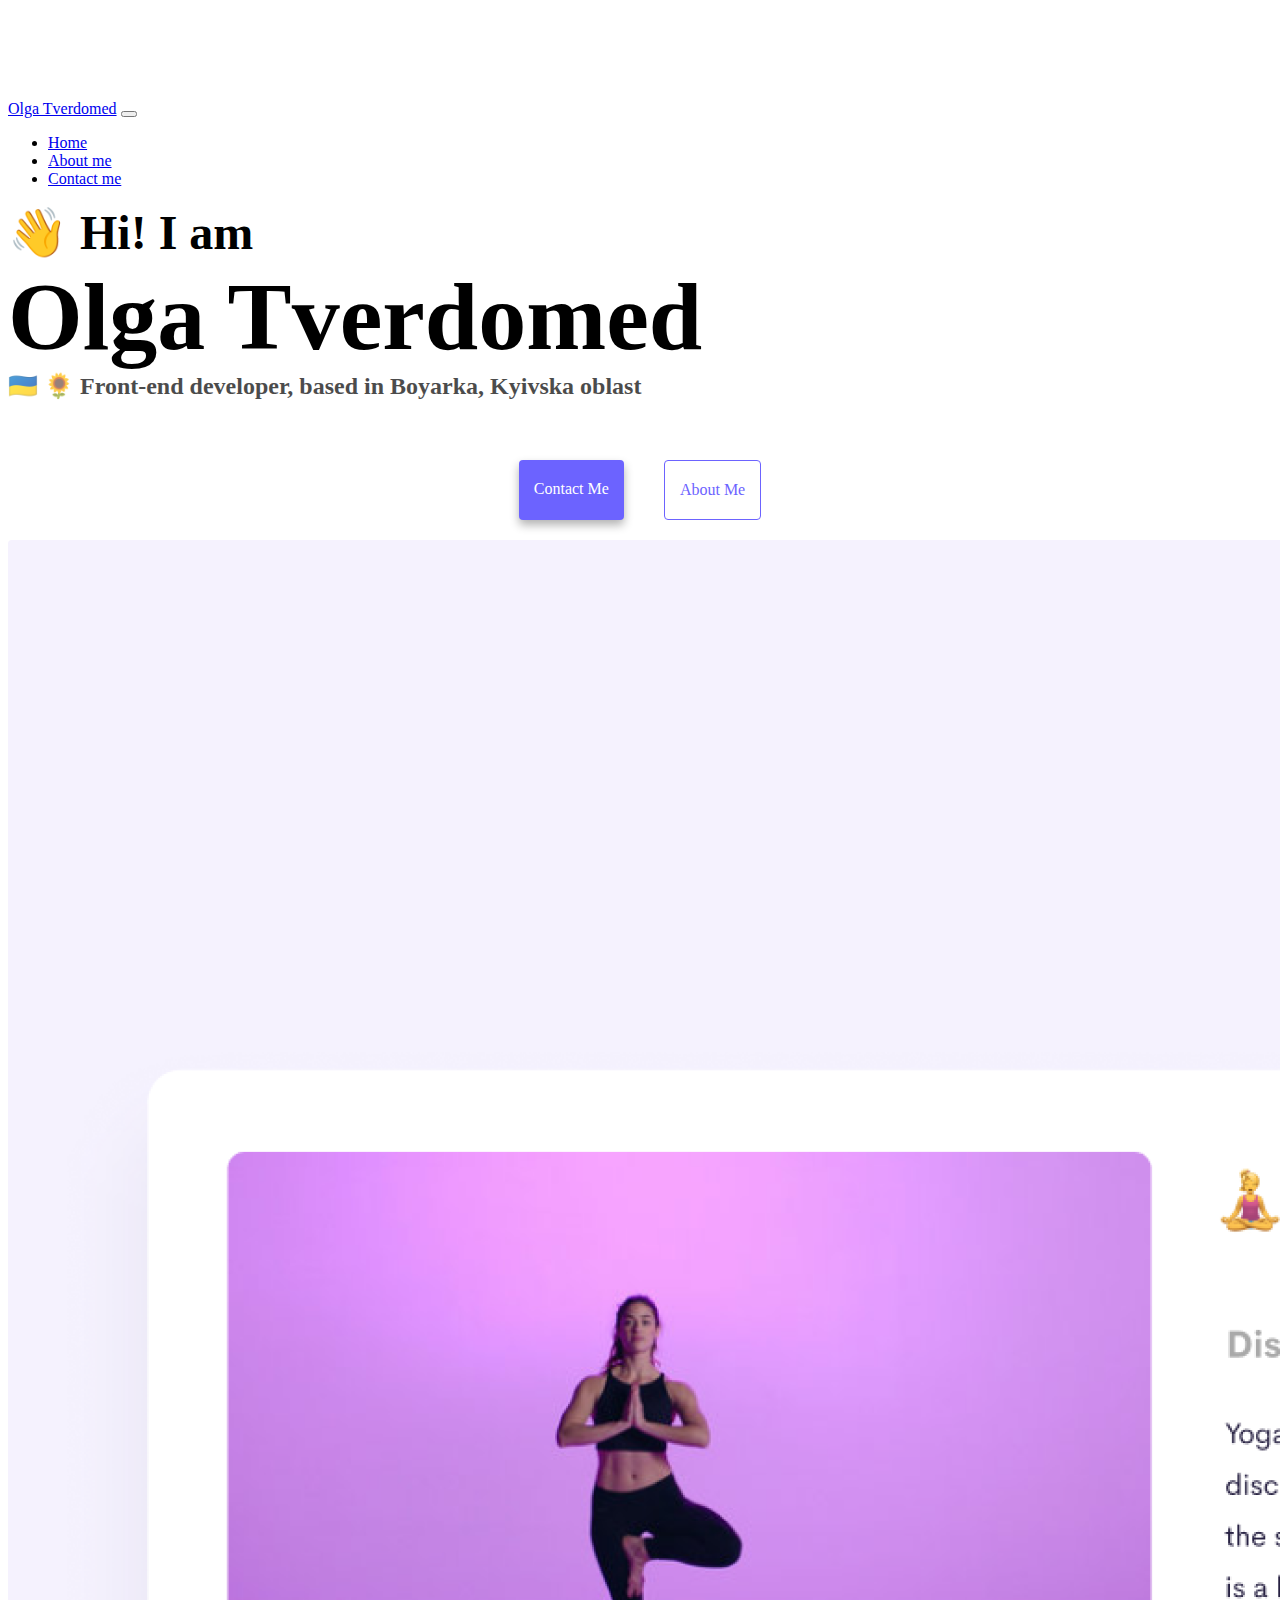
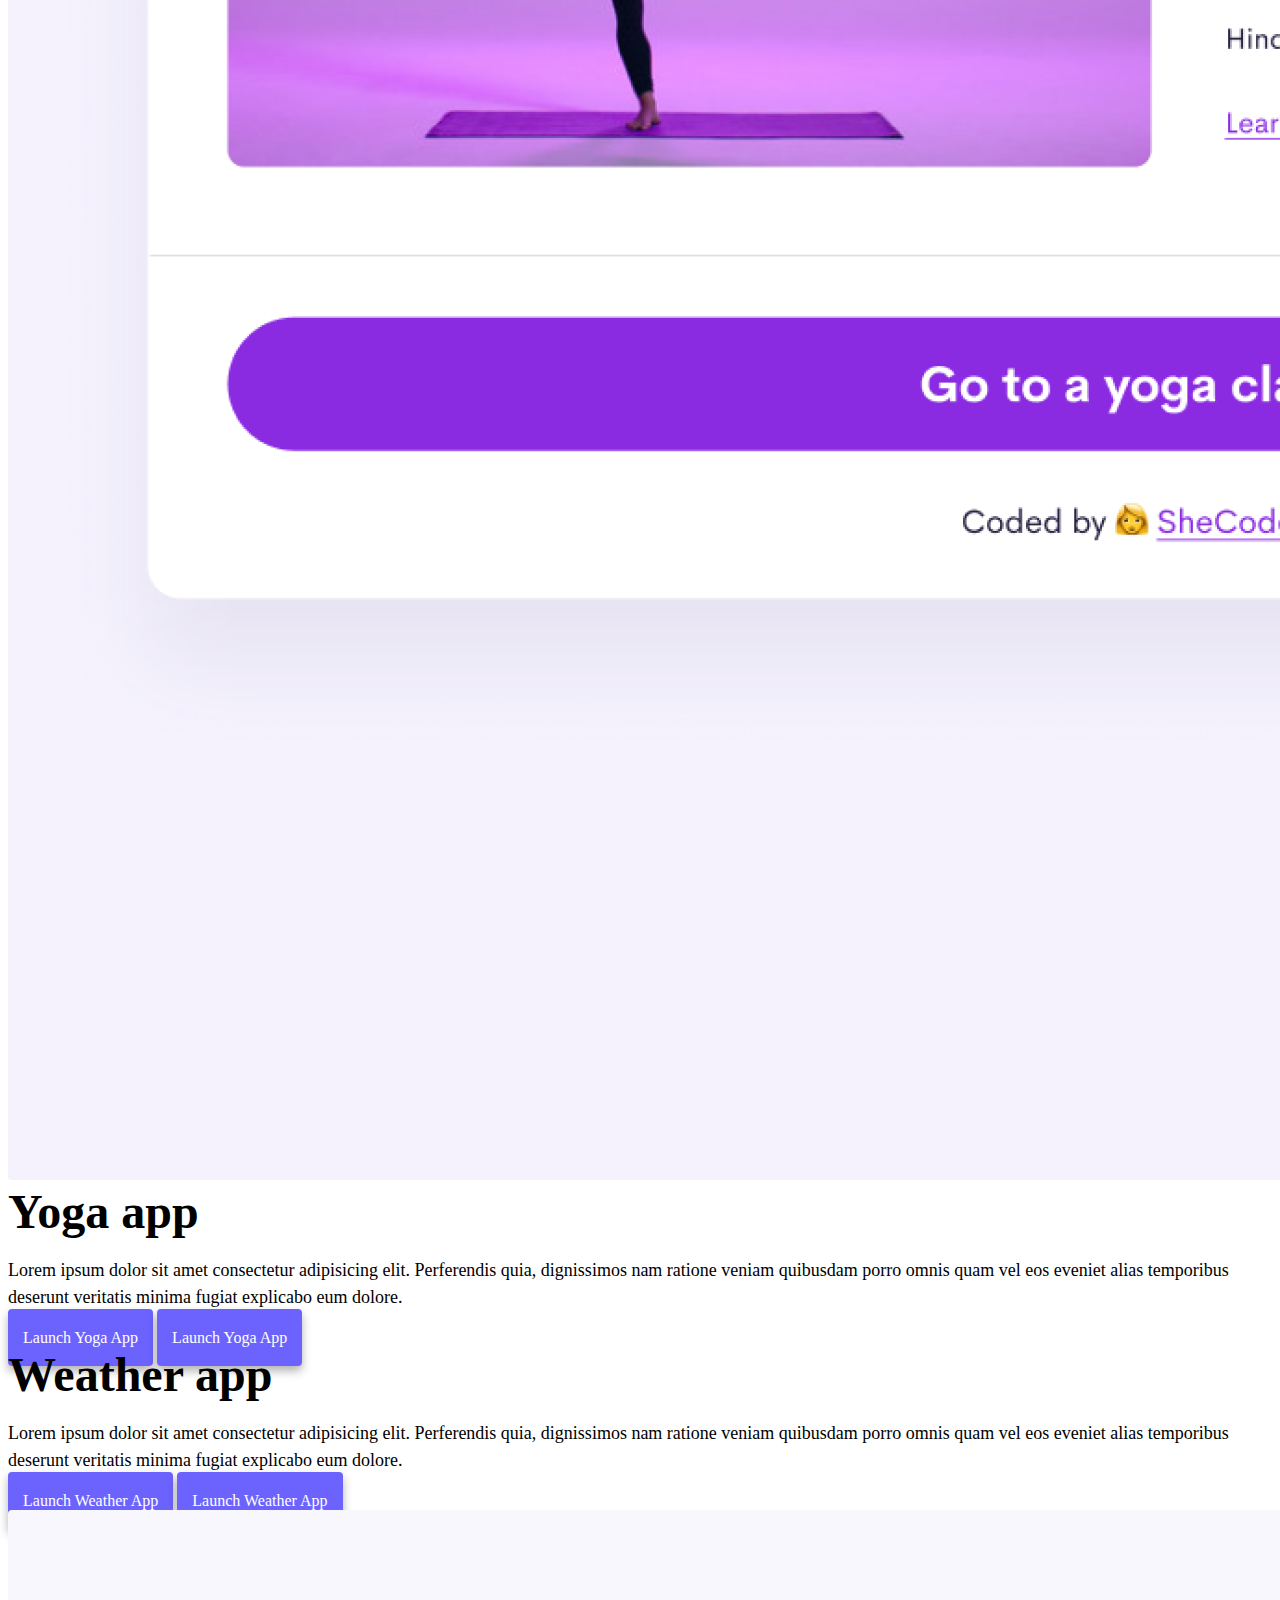
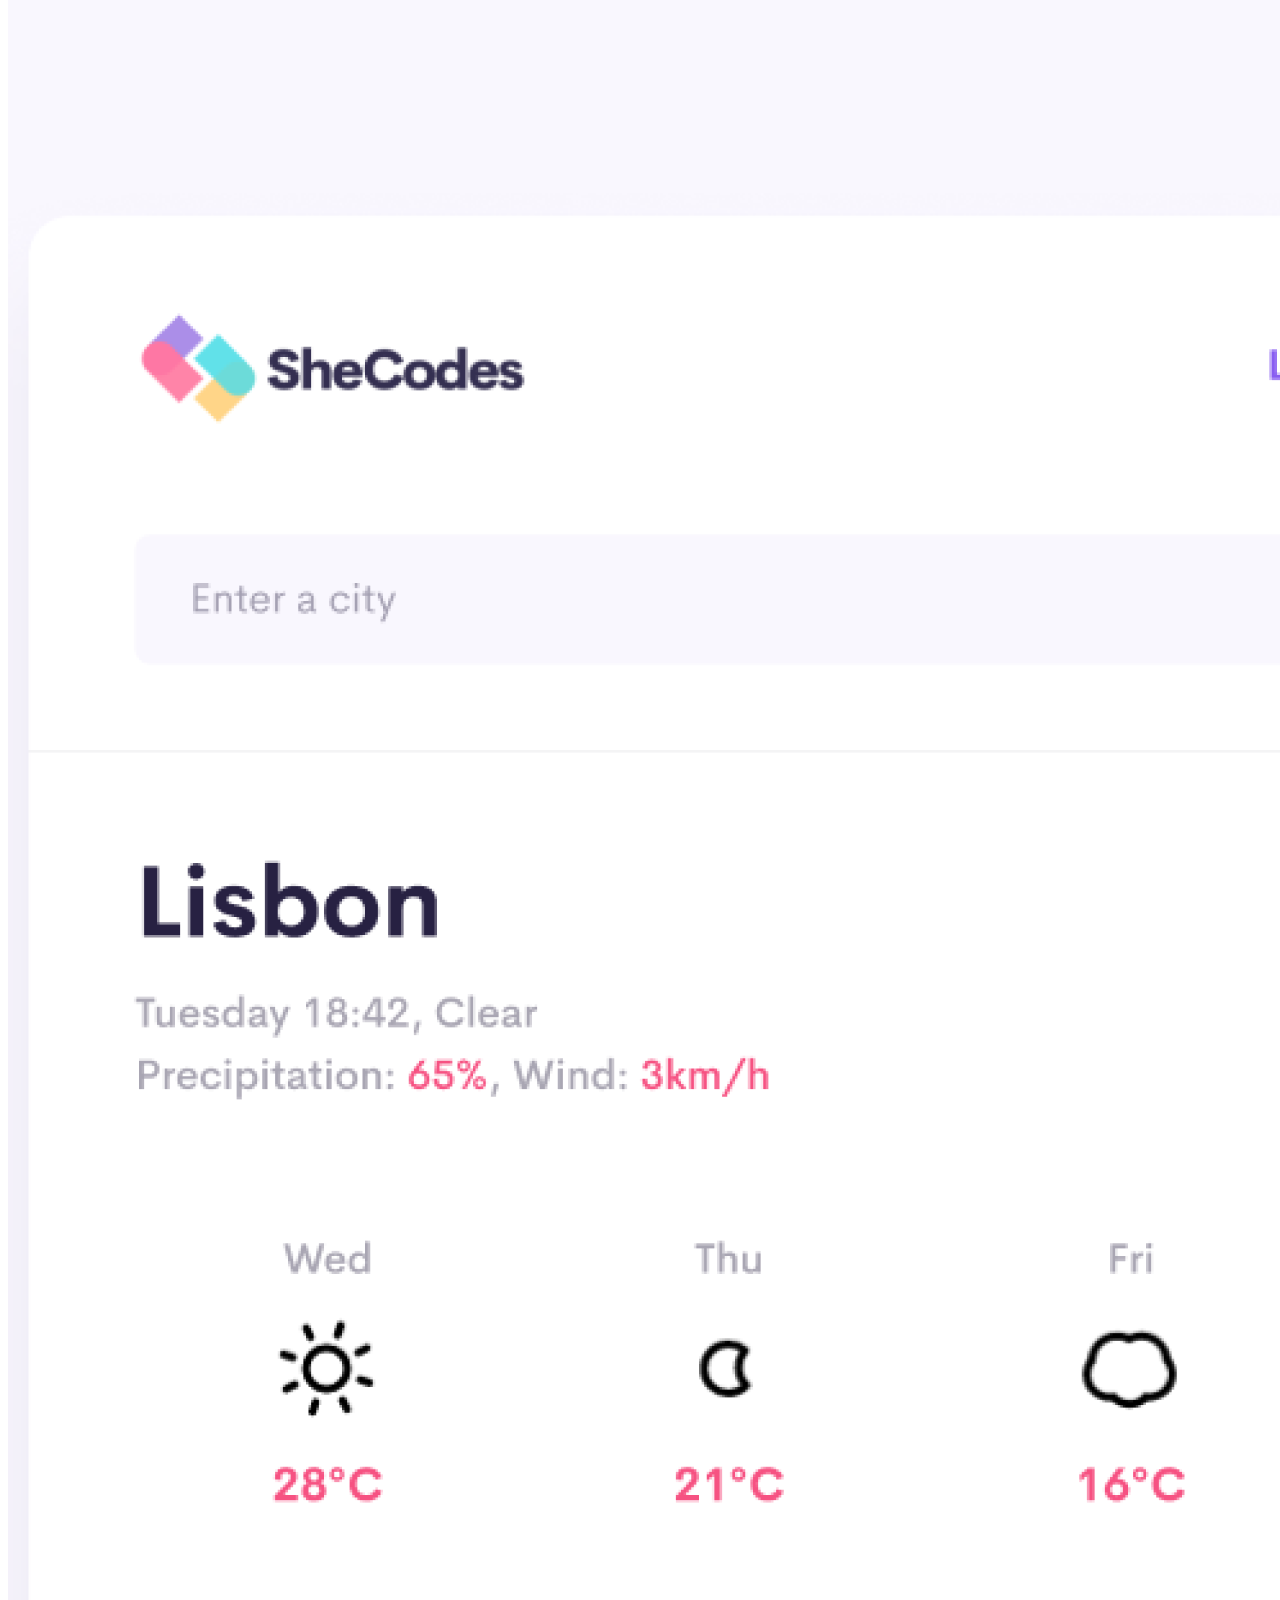
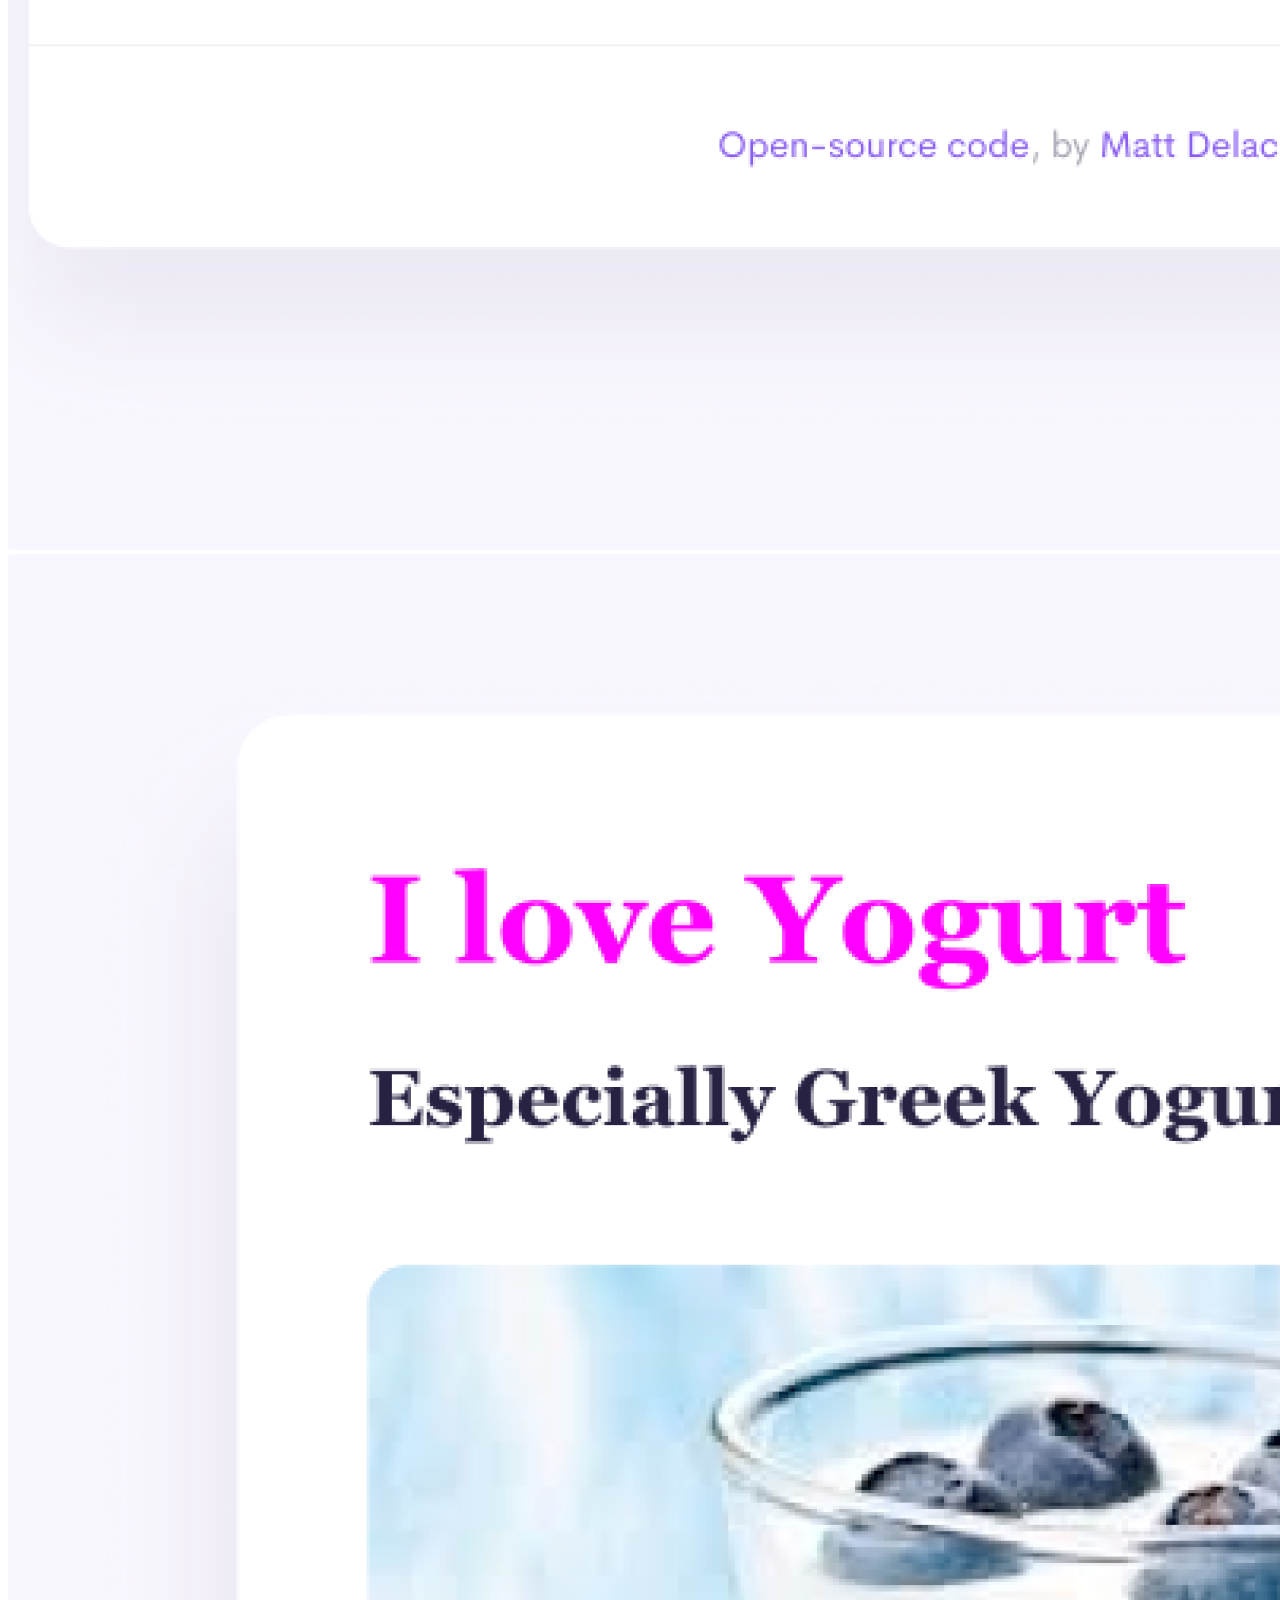
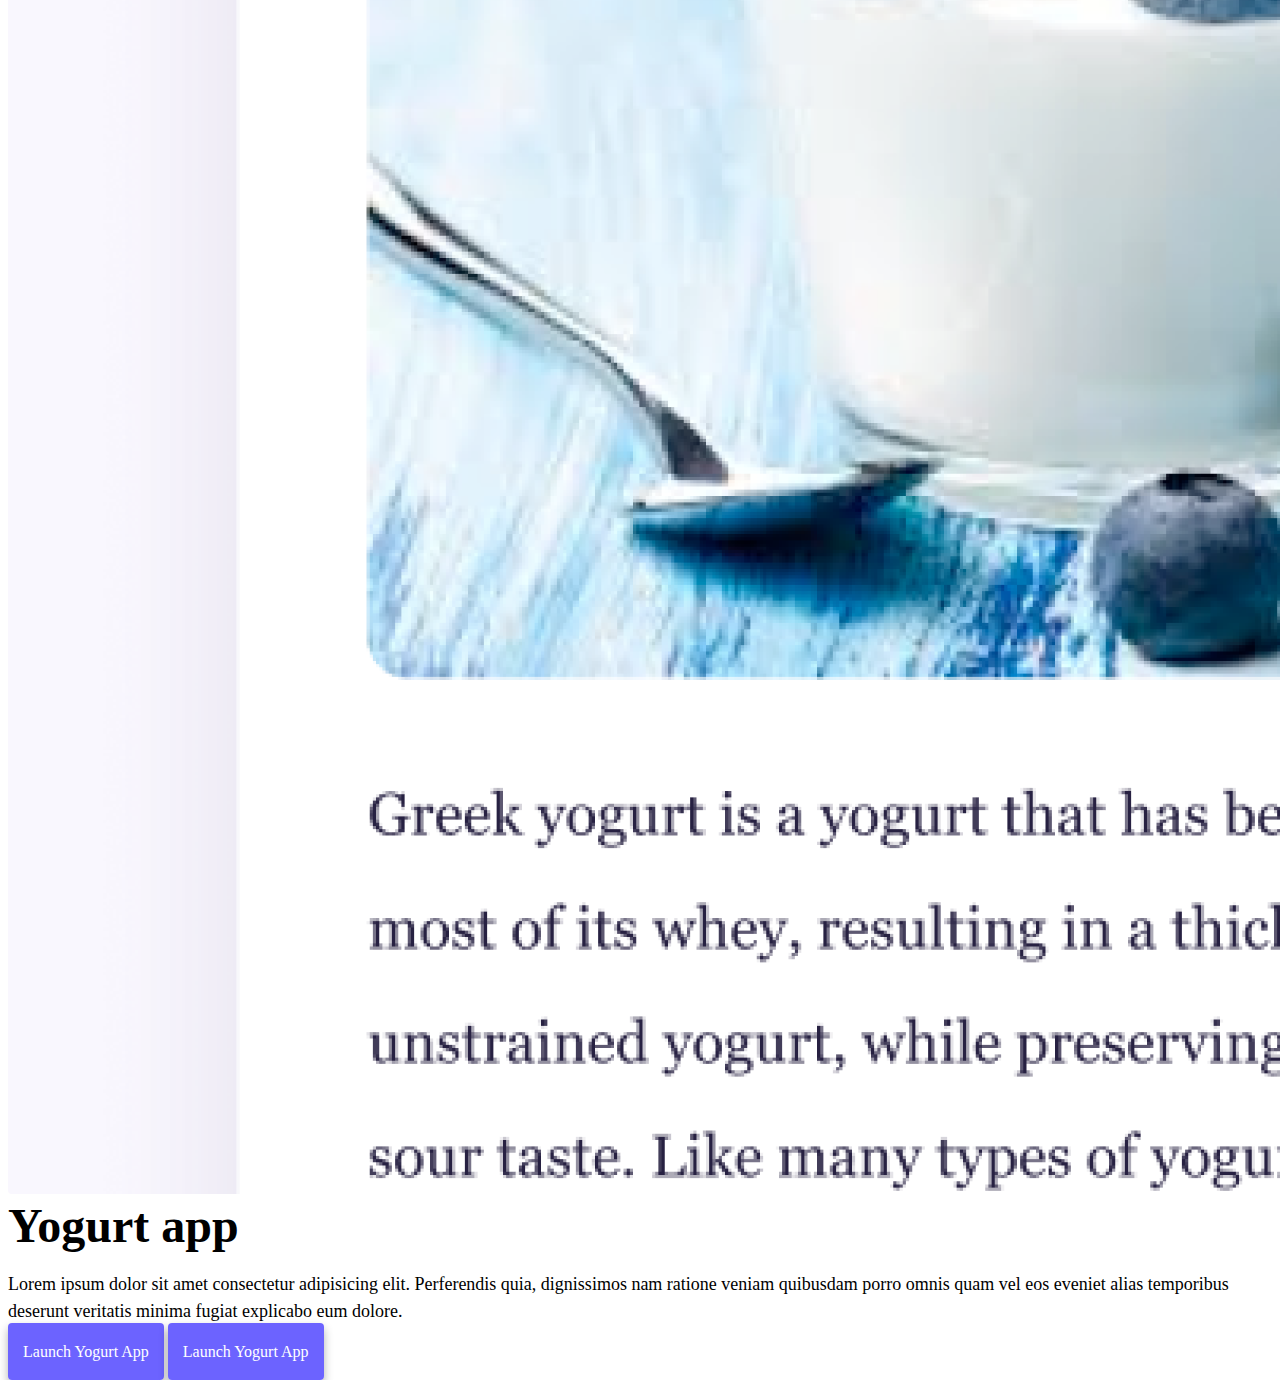
<file: index.html>
<!DOCTYPE html>
<html lang="en">
  <head>
    <meta charset="UTF-8" />
    <meta http-equiv="X-UA-Compatible" content="IE=edge" />
    <meta name="viewport" content="width=device-width, initial-scale=1.0" />
    <title>Front-end developer Olga Tverdomed</title>
    <meta
      name="description"
      content="Introducing my portfolio – all my apps in one place. Please note that this is not my real portfolio, and this website is just an exercise in web development."
    />
    <link
      href="https://cdn.jsdelivr.net/npm/bootstrap@5.3.2/dist/css/bootstrap.min.css"
      rel="stylesheet"
      integrity="sha384-T3c6CoIi6uLrA9TneNEoa7RxnatzjcDSCmG1MXxSR1GAsXEV/Dwwykc2MPK8M2HN"
      crossorigin="anonymous"
    />
    <link rel="stylesheet" href="style.css" />
  </head>
  <body>
    <nav class="navbar navbar-expand-lg fixed-top bg-body-tertiary">
      <div class="container">
        <a class="navbar-brand" href="#">Olga Tverdomed</a>
        <button
          class="navbar-toggler"
          type="button"
          data-bs-toggle="collapse"
          data-bs-target="#navbarSupportedContent"
          aria-controls="navbarSupportedContent"
          aria-expanded="false"
          aria-label="Toggle navigation"
        >
          <span class="navbar-toggler-icon"></span>
        </button>
        <div class="collapse navbar-collapse" id="navbarSupportedContent">
          <ul class="navbar-nav me-auto mb-2 mb-lg-0">
            <li class="nav-item">
              <a class="nav-link active" aria-current="page" href="index.html"
                >Home</a
              >
            </li>
            <li class="nav-item">
              <a class="nav-link" href="about.html">About me</a>
            </li>
            <li class="nav-item">
              <a class="nav-link" href="about.html#contact">Contact me</a>
            </li>
          </ul>
        </div>
      </div>
    </nav>

    <div class="greeting text-center">👋 Hi! I am</div>
    <h1 class="text-center mx-3 mb-3">Olga Tverdomed</h1>
    <h3 class="text-center">
      🇺🇦 🌻 Front-end developer, based in Boyarka, Kyivska oblast
    </h3>
    <div class="navigation-links mb-5">
      <a
        href="about.html#contact"
        class="primary-link btn"
        title="Contact Olga Tverdomed"
        >Contact me</a
      >
      <a href="about.html" class="about-link btn" title="About Olga Tverdomed"
        >About me</a
      >
    </div>

    <div class="container mb-4">
      <div class="row">
        <div class="col-md-6 d-none d-md-block">
          <img
            src="images/yoga.png"
            class="img-fluid rounded"
            alt="Yoga App: your new yoga workout"
          />
        </div>
        <div class="col-12 col-md-6">
          <h2 class="mb-3 text-center text-md-start">Yoga app</h2>
          <p class="text-center text-md-start">
            Lorem ipsum dolor sit amet consectetur adipisicing elit. Perferendis
            quia, dignissimos nam ratione veniam quibusdam porro omnis quam vel
            eos eveniet alias temporibus deserunt veritatis minima fugiat
            explicabo eum dolore.
          </p>
          <div class="mt-5">
            <a
              class="primary-link btn d-block d-md-none w-100"
              title="Explore the world of yoga and get tips for the best yoga routine"
              href="#"
              >Launch Yoga App</a
            >
            <a
              class="primary-link btn d-none d-md-inline-block"
              title="Explore the world of yoga and get tips for the best yoga routine"
              href="#"
              >Launch Yoga App</a
            >
          </div>
        </div>
      </div>
      <div class="row mt-5">
        <div class="col-12 col-md-6">
          <h2 class="mb-3 text-center text-md-start">Weather app</h2>
          <p class="text-center text-md-start">
            Lorem ipsum dolor sit amet consectetur adipisicing elit. Perferendis
            quia, dignissimos nam ratione veniam quibusdam porro omnis quam vel
            eos eveniet alias temporibus deserunt veritatis minima fugiat
            explicabo eum dolore.
          </p>
          <div class="mt-5">
            <a
              class="primary-link btn d-block d-md-none w-100"
              title="An easy way to check weather in any city"
              href="#"
              >Launch Weather App</a
            >
            <a
              class="primary-link btn d-none d-md-inline-block"
              title="An easy way to check weather in any city"
              href="#"
              >Launch Weather App</a
            >
          </div>
        </div>
        <div class="col-md-6 d-none d-lg-block">
          <img
            src="images/weather.png"
            class="img-fluid rounded"
            alt="Weather App: all essential weather data"
          />
        </div>
      </div>
      <div class="row mt-5">
        <div class="col-md-6 d-none d-lg-block">
          <img
            src="images/yogurt.png"
            class="img-fluid rounded"
            alt="Delicious and healthy yogurt"
          />
        </div>
        <div class="col-12 col-md-6">
          <h2 class="mb-3 text-center text-md-start">Yogurt app</h2>
          <p class="text-center text-md-start">
            Lorem ipsum dolor sit amet consectetur adipisicing elit. Perferendis
            quia, dignissimos nam ratione veniam quibusdam porro omnis quam vel
            eos eveniet alias temporibus deserunt veritatis minima fugiat
            explicabo eum dolore.
          </p>
          <div class="mt-5">
            <a
              class="primary-link btn d-block d-md-none w-100"
              title="Learn more about yogurt and what makes it so great"
              href="#"
              >Launch Yogurt App</a
            >
            <a
              class="primary-link btn d-none d-md-inline-block"
              title="Learn more about yogurt and what makes it so great"
              href="#"
              >Launch Yogurt App</a
            >
          </div>
        </div>
      </div>
    </div>
    <script
      src="https://cdn.jsdelivr.net/npm/bootstrap@5.3.2/dist/js/bootstrap.bundle.min.js"
      integrity="sha384-C6RzsynM9kWDrMNeT87bh95OGNyZPhcTNXj1NW7RuBCsyN/o0jlpcV8Qyq46cDfL"
      crossorigin="anonymous"
    ></script>
  </body>
</html>
</file>
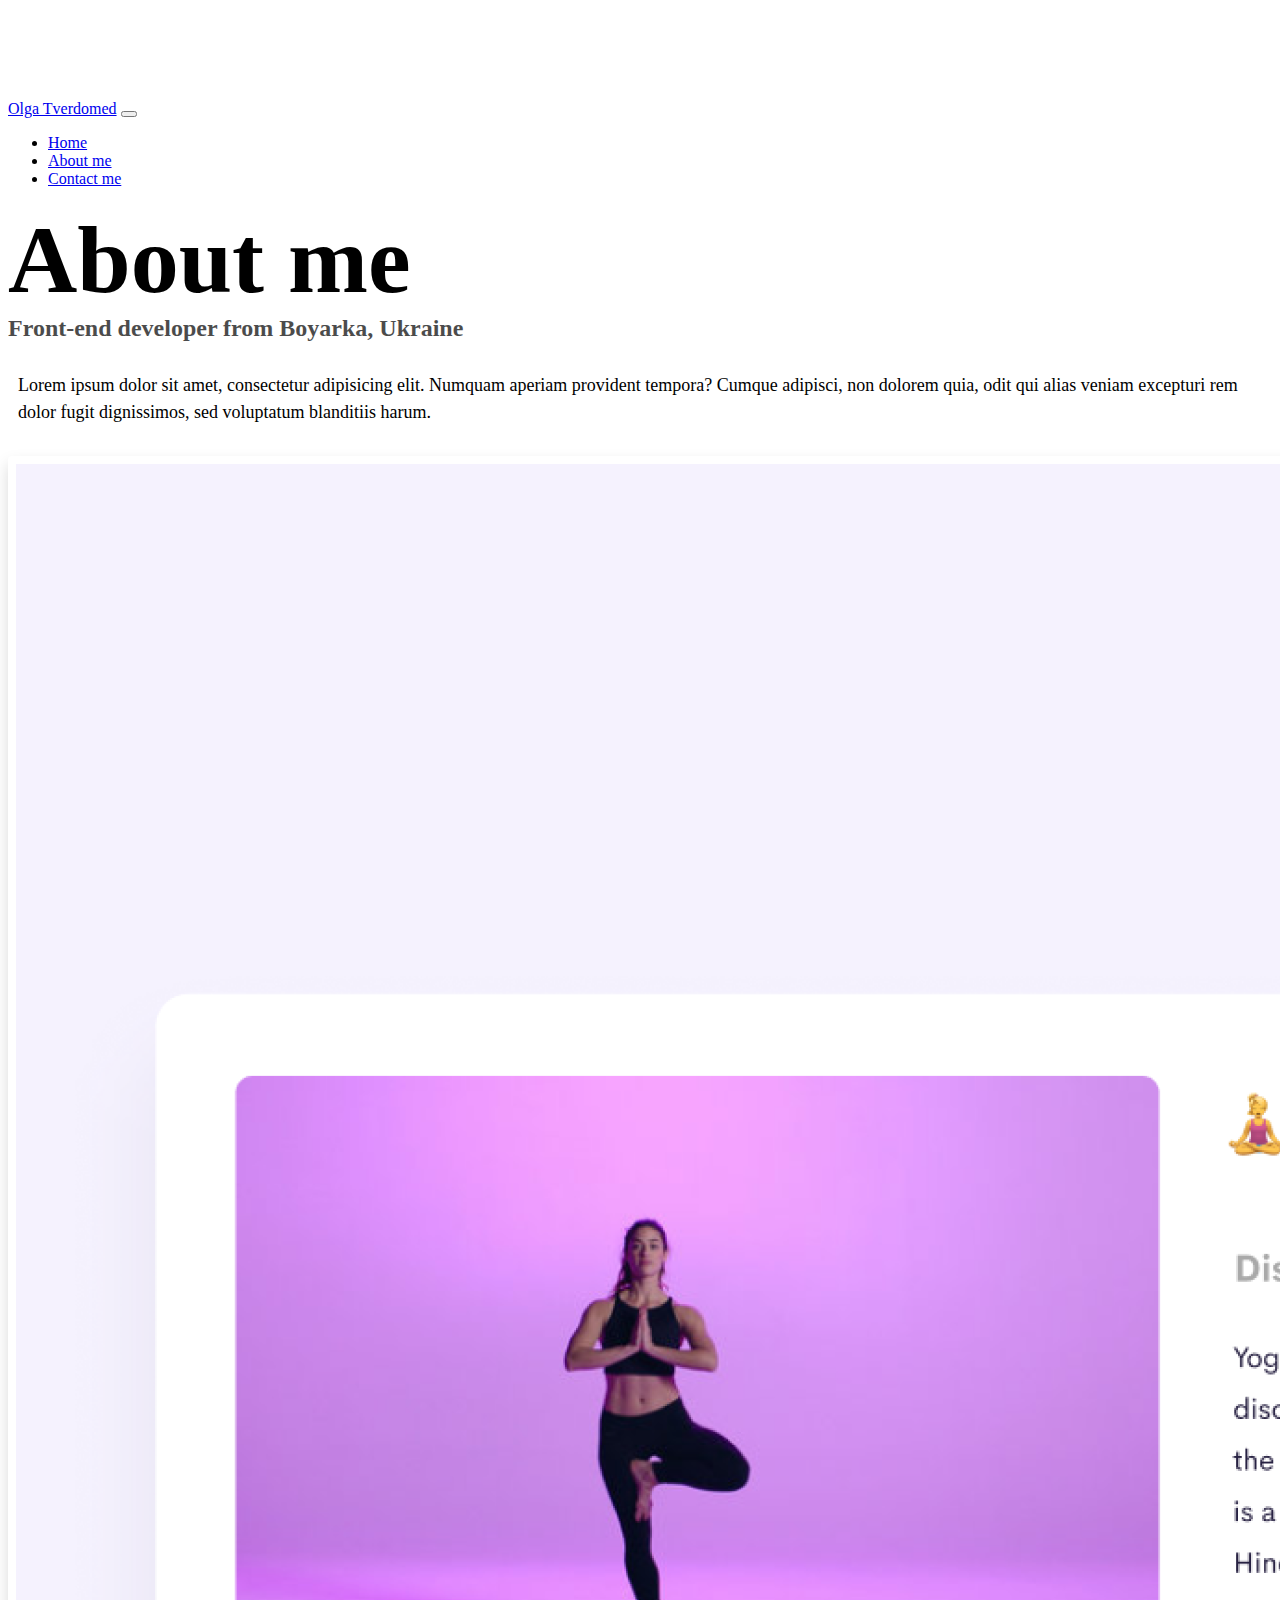
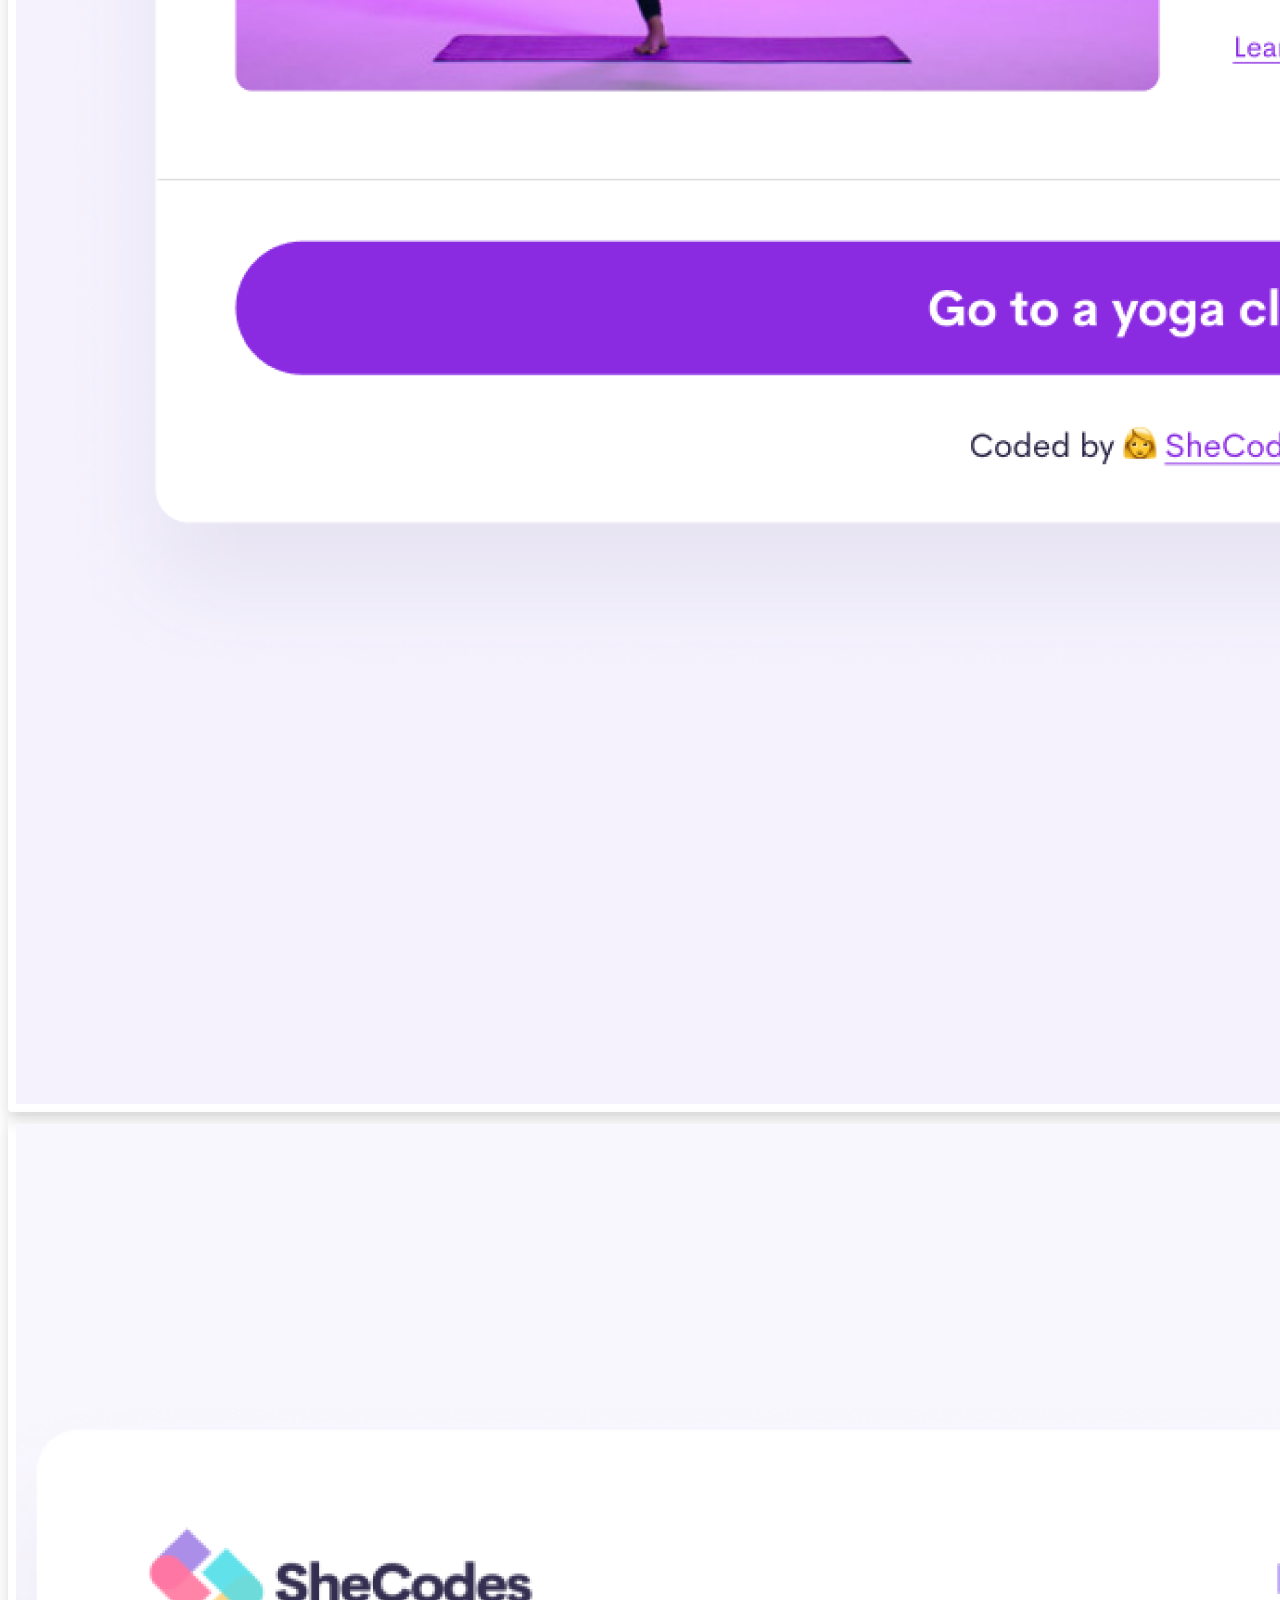
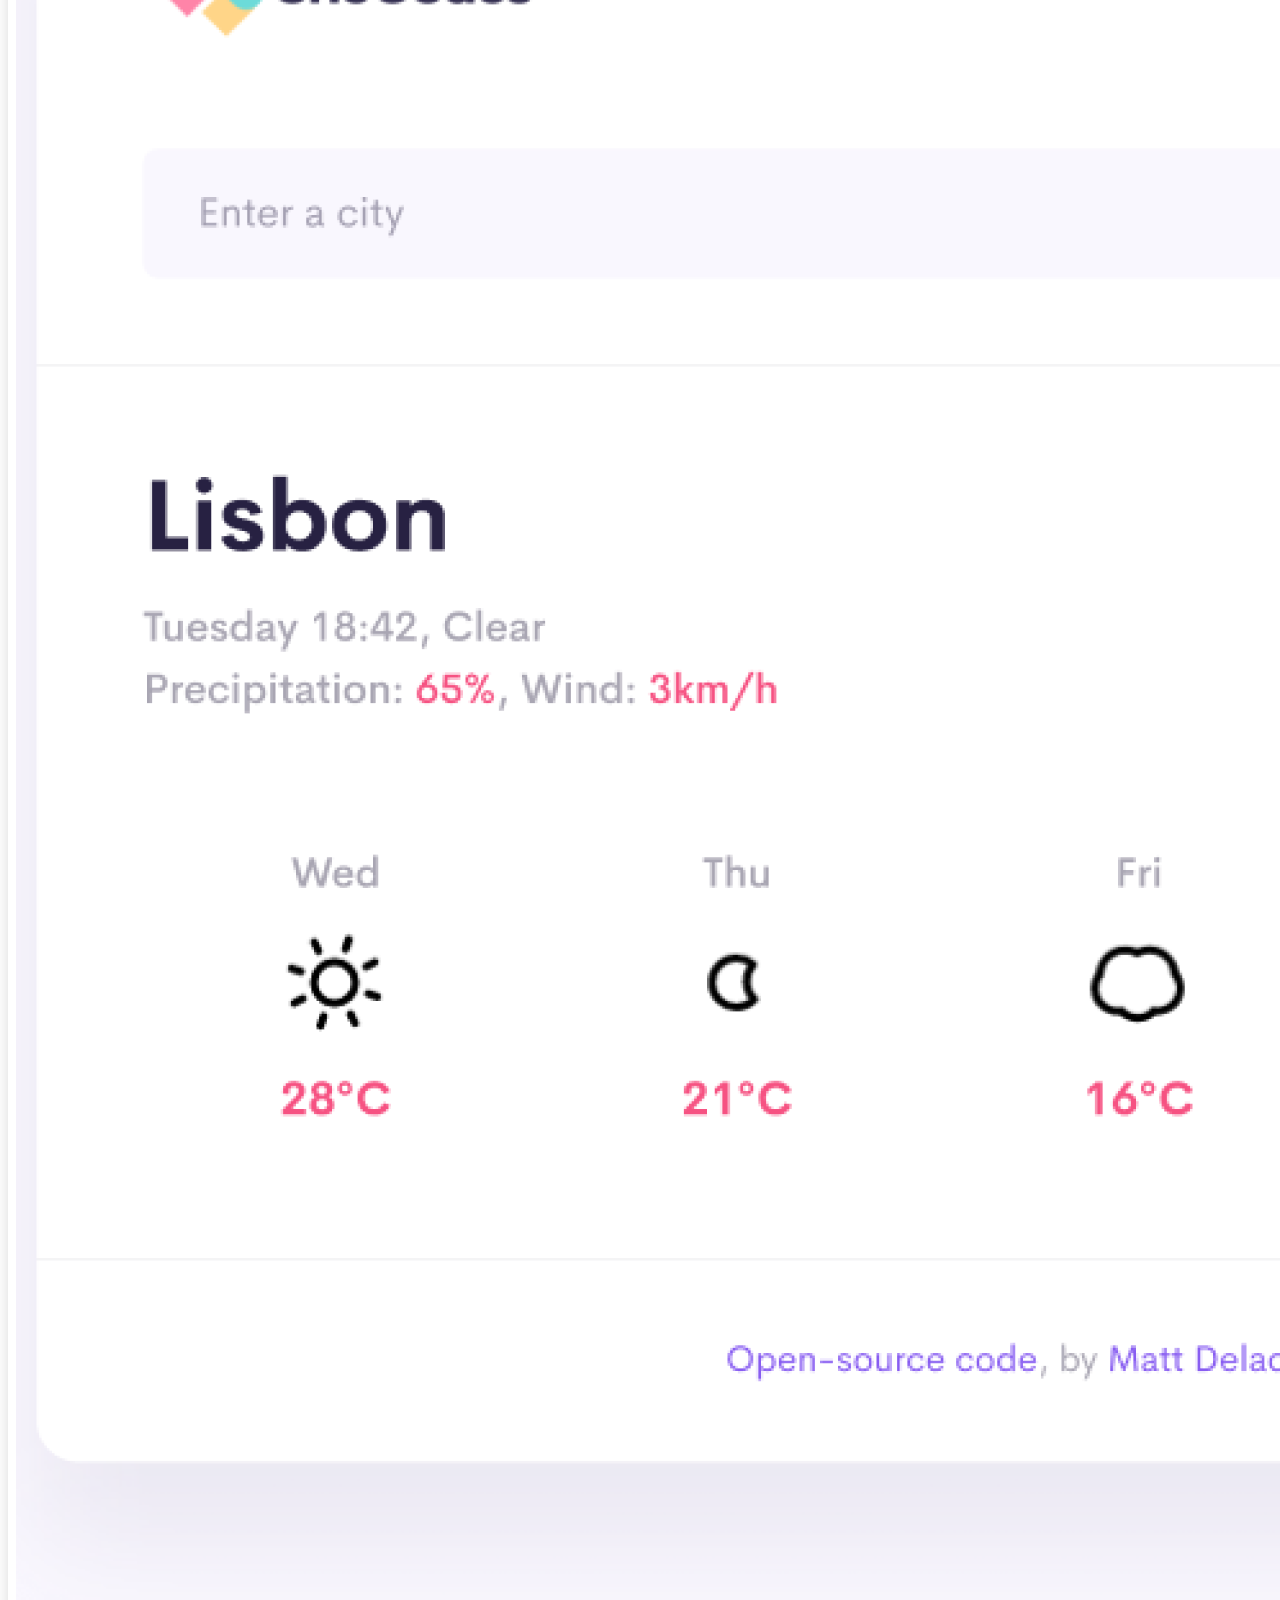
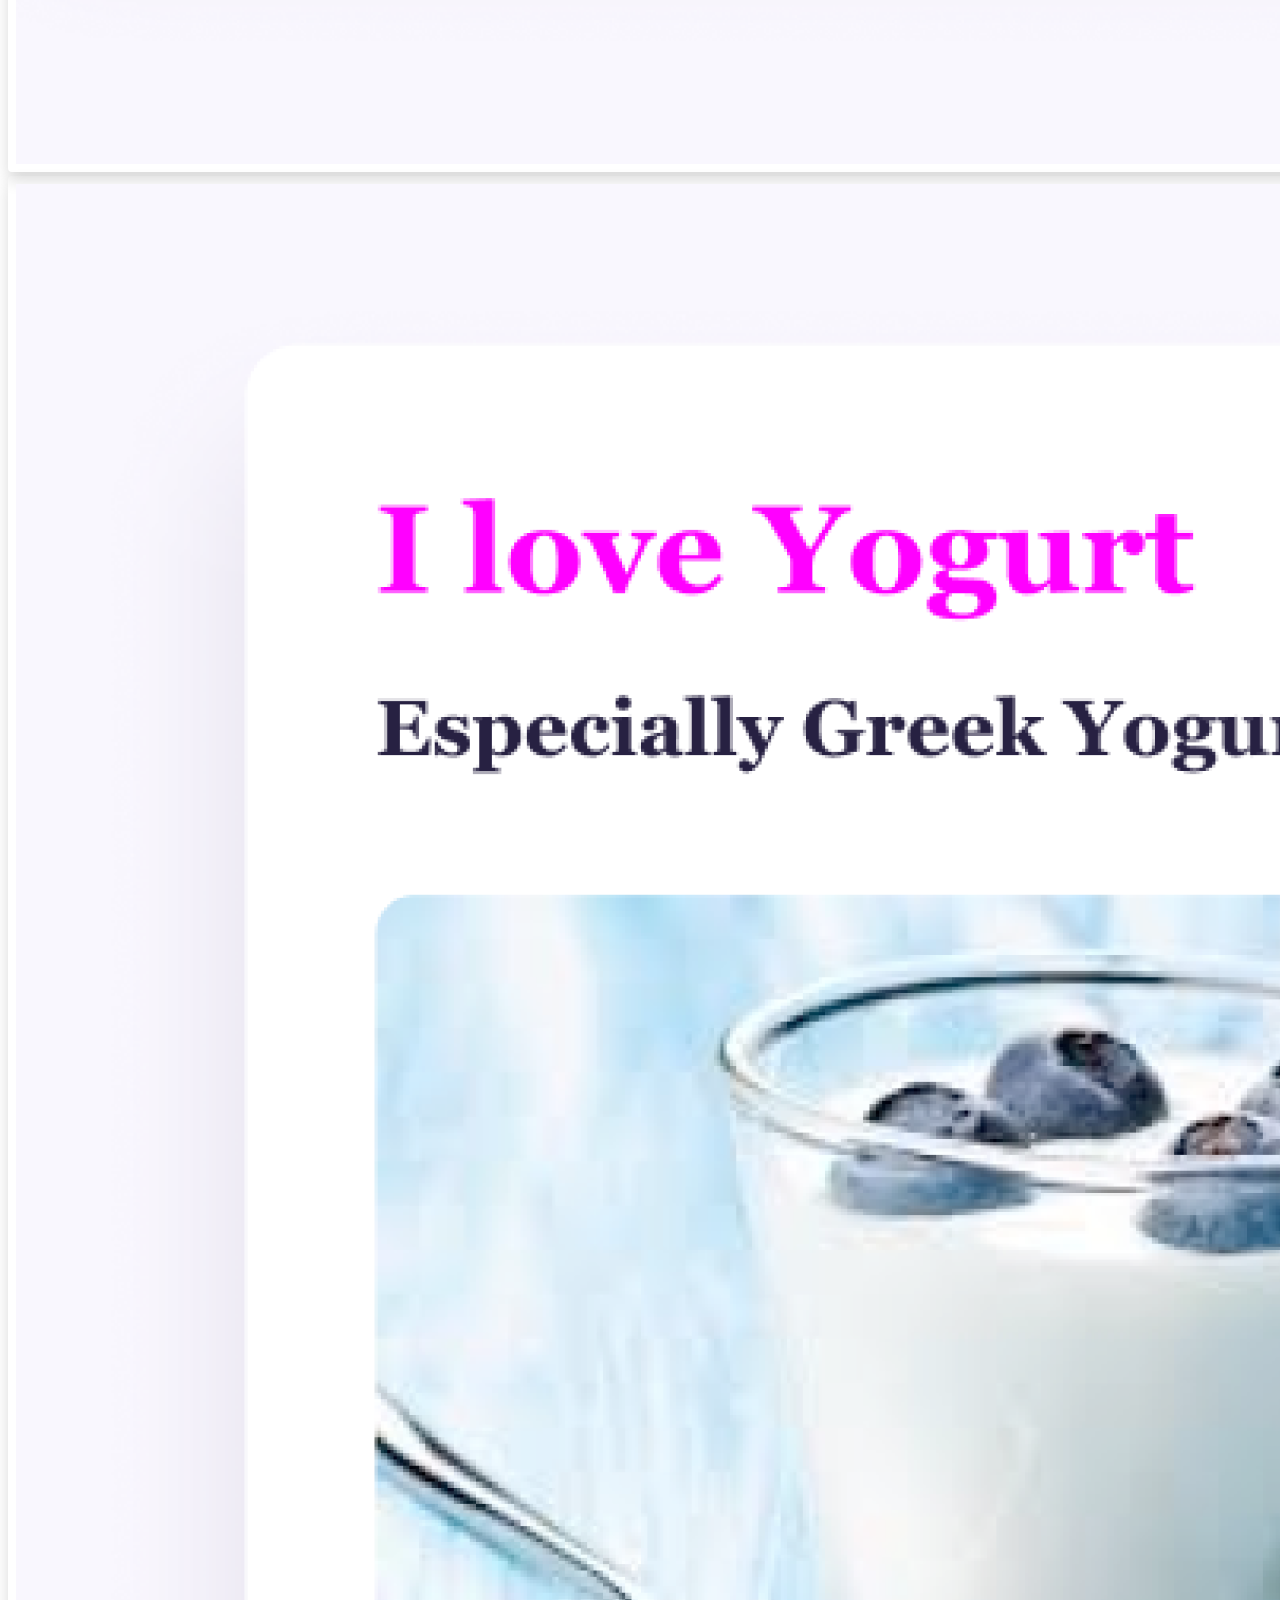
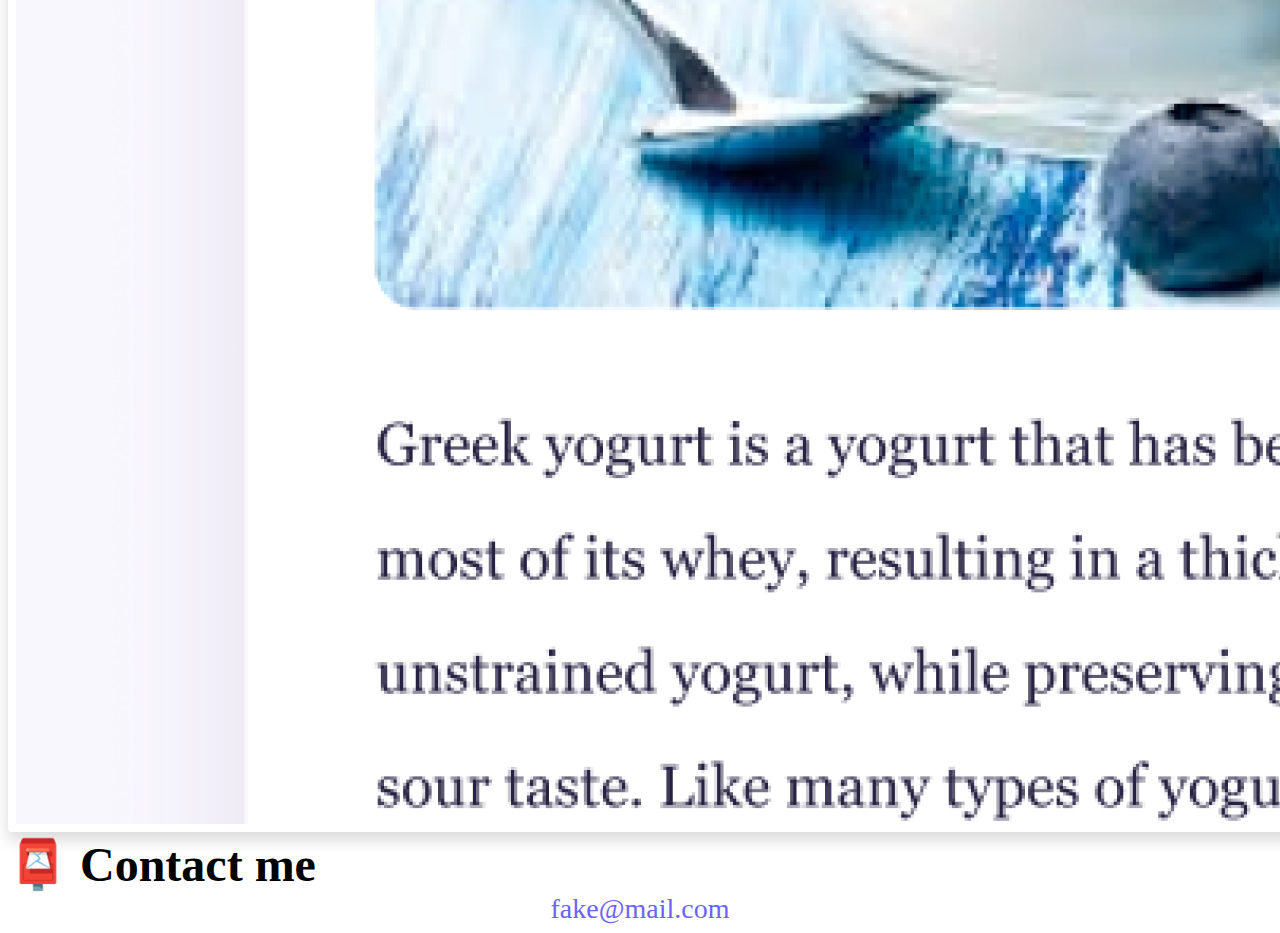
<file: about.html>
<!DOCTYPE html>
<html lang="en">
  <head>
    <meta charset="UTF-8" />
    <meta http-equiv="X-UA-Compatible" content="IE=edge" />
    <meta name="viewport" content="width=device-width, initial-scale=1.0" />
    <link
      href="https://cdn.jsdelivr.net/npm/bootstrap@5.3.2/dist/css/bootstrap.min.css"
      rel="stylesheet"
      integrity="sha384-T3c6CoIi6uLrA9TneNEoa7RxnatzjcDSCmG1MXxSR1GAsXEV/Dwwykc2MPK8M2HN"
      crossorigin="anonymous"
    />
    <link rel="stylesheet" href="style.css" />
    <title>Learn more about Olga Tverdomed and get in touch</title>
    <meta
      name="description"
      content="Here you will find more information about my skills, education, and projects. Feel free to send me an email!"
    />
  </head>
  <body>
    <nav class="navbar navbar-expand-lg fixed-top bg-body-tertiary">
      <div class="container">
        <a class="navbar-brand" href="#">Olga Tverdomed</a>
        <button
          class="navbar-toggler"
          type="button"
          data-bs-toggle="collapse"
          data-bs-target="#navbarSupportedContent"
          aria-controls="navbarSupportedContent"
          aria-expanded="false"
          aria-label="Toggle navigation"
        >
          <span class="navbar-toggler-icon"></span>
        </button>
        <div class="collapse navbar-collapse" id="navbarSupportedContent">
          <ul class="navbar-nav me-auto mb-2 mb-lg-0">
            <li class="nav-item">
              <a class="nav-link" href="index.html">Home</a>
            </li>
            <li class="nav-item">
              <a class="nav-link active" aria-current="page" href="about.html"
                >About me</a
              >
            </li>
            <li class="nav-item">
              <a class="nav-link" href="about.html#contact">Contact me</a>
            </li>
          </ul>
        </div>
      </div>
    </nav>
    <h1 class="text-center">About me</h1>
    <h3 class="text-center">Front-end developer from Boyarka, Ukraine</h3>
    <div class="about-paragraphs">
      <p>
        Lorem ipsum dolor sit amet, consectetur adipisicing elit. Numquam
        aperiam provident tempora? Cumque adipisci, non dolorem quia, odit qui
        alias veniam excepturi rem dolor fugit dignissimos, sed voluptatum
        blanditiis harum.
      </p>
    </div>
    <div class="container">
      <div class="row">
        <div class="col-md-4">
          <img
            src="images/yoga.png"
            class="img-fluid rounded shadow p-2"
            alt="Yoga App: your new yoga workout"
            title="Explore the world of yoga and get tips for the best yoga routine"
          />
        </div>
        <div class="col-md-4">
          <img
            src="images/weather.png"
            class="img-fluid rounded shadow p-2"
            alt="Weather App: all essential weather data"
            title="An easy way to check weather in any city"
          />
        </div>
        <div class="col-md-4">
          <img
            src="images/yogurt.png"
            class="img-fluid rounded shadow p-2"
            alt="Delicious and healthy yogurt"
            title="Learn more about yogurt and what makes it so great"
          />
        </div>
      </div>
    </div>
    <div id="contact" class="my-5">
      <h2 class="text-center">📮 Contact me</h2>
      <a href="mailto:fake@mail.com" class="email-link"> fake@mail.com </a>
    </div>
    <script
      src="https://cdn.jsdelivr.net/npm/bootstrap@5.3.2/dist/js/bootstrap.bundle.min.js"
      integrity="sha384-C6RzsynM9kWDrMNeT87bh95OGNyZPhcTNXj1NW7RuBCsyN/o0jlpcV8Qyq46cDfL"
      crossorigin="anonymous"
    ></script>
  </body>
</html>
</file>
<file: style.css>
:root {
  --primary-color: #6c63ff;
  --secondary-color: #f5f2fe;
  --box-shadow: 0 5px 10px rgba(0, 0, 0, 0.3);
}

body {
  margin-top: 100px;
}

h1,
h2,
h3 {
  margin: 0;
}

h1 {
  font-size: 96px;
}

h2 {
  font-size: 48px;
}

h3 {
  font-size: 24px;
  opacity: 0.7;
}

p {
  font-size: 18px;
  line-height: 1.5;
}

.greeting {
  font-size: 48px;
  font-weight: 600;
}

.navigation-links {
  display: flex;
  margin-top: 40px;
  justify-content: center;
}

.navigation-links a {
  margin: 20px;
  text-transform: capitalize;
}

.primary-link {
  border-radius: 4px;
  padding: 20px 15px;
  text-decoration: none;
  background: var(--primary-color);
  box-shadow: var(--box-shadow);
  color: white;
}

.about-link {
  border-radius: 4px;
  padding: 20px 15px;
  text-decoration: none;
  color: var(--primary-color);
  border: 1px solid var(--primary-color);
}

.homepage-link {
  color: var(--primary-color);
  text-align: center;
  display: block;
}

.about-paragraphs {
  margin: 30px 0;
}

.about-paragraphs p {
  margin: 10px;
}

.email-link {
  display: flex;
  justify-content: center;
  color: var(--primary-color);
  font-size: 28px;
  text-decoration: none;
}

.email-link:hover {
  text-decoration: underline;
}

.rounded {
  border-radius: 0.25rem !important;
}

.p-2 {
  padding: 0.5rem !important;
}

.shadow {
  box-shadow: 0 0.5rem 1rem rgba(0, 0, 0, 0.15) !important;
}

@media (max-width: 768px) {
  h1 {
    font-size: 56px;
  }
  h2,
  .greeting {
    font-size: 32px;
  }
  h3 {
    font-size: 20px;
  }

  p {
    font-size: 16px;
  }
}
</file>
